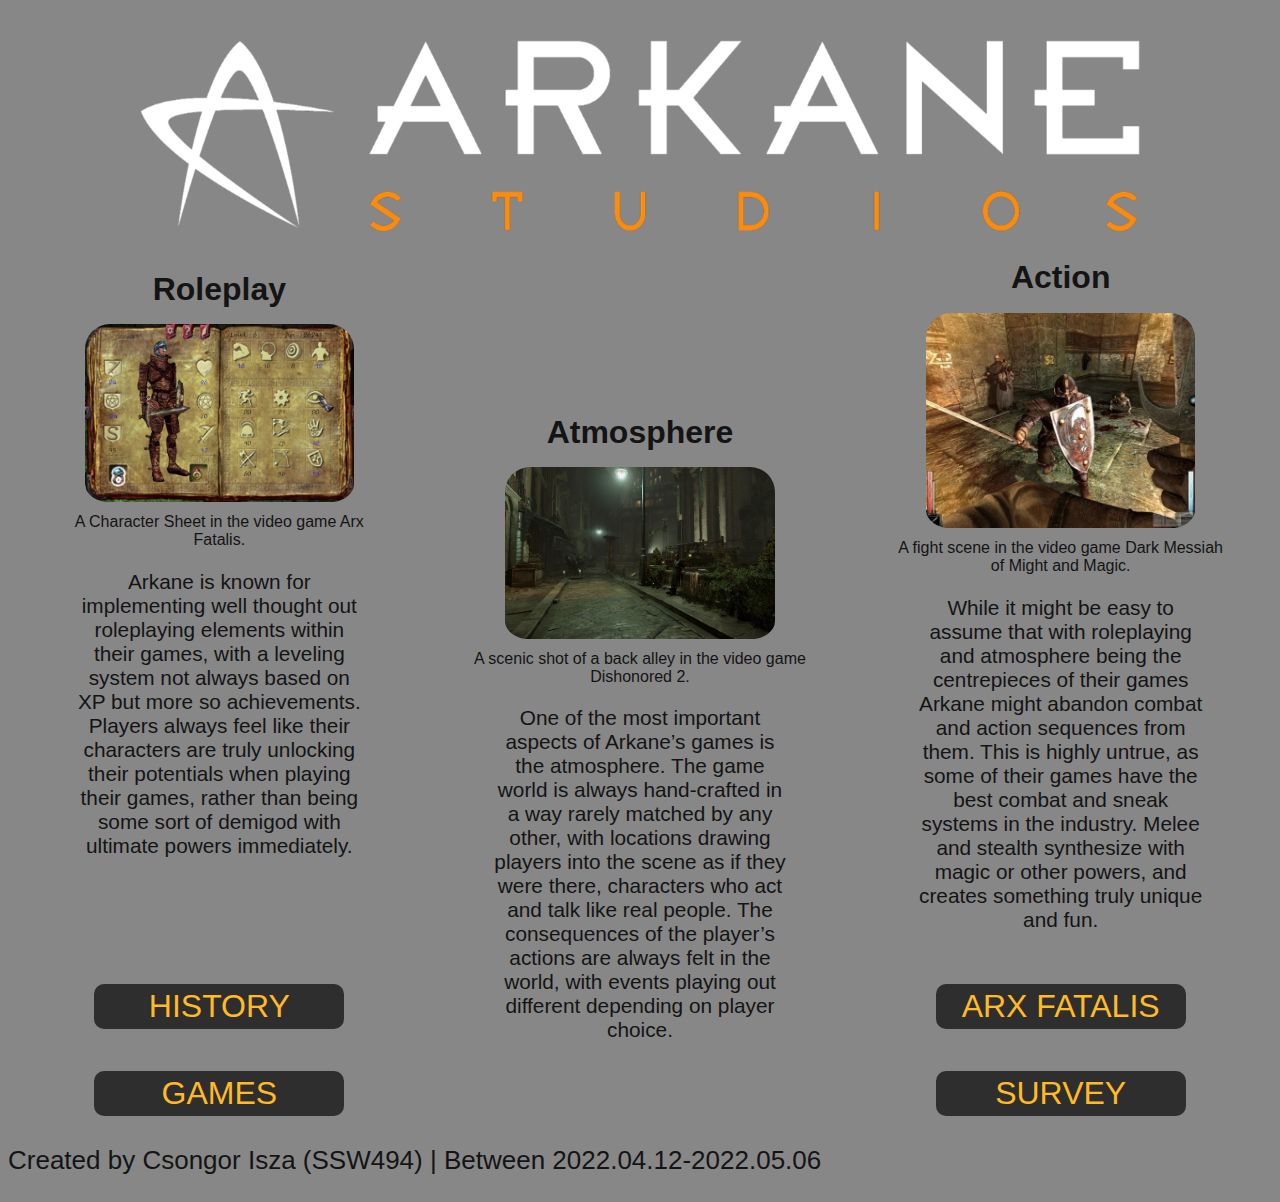
<file: index.html>
<!DOCTYPE html>
<html lang="en">
<head>
    <meta charset="UTF-8">
    <meta name="viewport" content="width=device-width, initial-scale=1">
    <title>Arkane - Home</title>
    <link href="css/style.css" rel="stylesheet">
</head>
<body>
    <nav class="pushaway">
        <a href="#content">Jump to content</a>
    </nav>
    <div class="arkane-logo-div">
        <img src="images/image4.png" class="arkane-logo" alt="Arkane Studios' logo">
    </div>
    <table class="indextable" style="width: 100%; table-layout: fixed">
        <tr>
            <td>
                <div class="welcome-left">
                    <h2 id="content">Roleplay</h2>
                    <figure>
                    <img src="images/image1.png" class="welcome-image" alt="Character Sheet in the video game Arx Fatalis">
                    <figcaption>A Character Sheet in the video game Arx Fatalis.</figcaption>
                    </figure>
                    <p class="welcome-text">
                        Arkane is known for implementing well thought out roleplaying elements within their games, with a leveling system not always based on XP but more so achievements. Players always feel like their characters are truly unlocking their potentials when playing their games, rather than being some sort of demigod with ultimate powers immediately. 
                    </p>
                </div>
            </td>
            <td>
                <div class="welcome-mid">
                    <h2>Atmosphere</h2>
                    <figure>
                    <img src="images/image2.jpg" class="welcome-image" alt="A scenic shot of a back alley in the video game Dishonored 2">
                    <figcaption>A scenic shot of a back alley in the video game Dishonored 2.</figcaption>
                    </figure>
                    <p class="welcome-text">
                        One of the most important aspects of Arkane’s games is the atmosphere. The game world is always hand-crafted in a way rarely matched by any other, with locations drawing players into the scene as if they were there, characters who act and talk like real people. The consequences of the player’s actions are always felt in the world, with events playing out different depending on player choice.
                    </p>
                </div>
            </td>
            <td>
                <div class="welcome-right">
                    <h2>Action</h2>
                    <figure>
                    <img src="images/image3.jpg" class="welcome-image" alt="A fight scene in the video game Dark Messiah of Might and Magic">
                    <figcaption>A fight scene in the video game Dark Messiah of Might and Magic.</figcaption>
                    </figure>
                    <p class="welcome-text">
                        While it might be easy to assume that with roleplaying and atmosphere being the centrepieces of their games Arkane might abandon combat and action sequences from them. This is highly untrue, as some of their games have the best combat and sneak systems in the industry. Melee and stealth synthesize with magic or other powers, and creates something truly unique and fun.
                    </p>
                </div>
            </td>
        </tr>
        <tr>
            <td>
                <div class="indexbuttonsdivup">
                    <a href="history.html" class="link-button">HISTORY</a>
                </div>
                <div class="indexbuttonsdivbot">
                    <a href="games.html" class="link-button">GAMES</a>
                </div>
            </td>
            <td>
            </td>
            <td>
                <div class="indexbuttonsdivup">
                    <a href="arx.html" class="link-button">ARX FATALIS</a>
                </div>
                <div class="indexbuttonsdivbot">
                    <a href="survey.html" class="link-button">SURVEY</a>
                </div>
            </td>
        </tr>
    </table>
    <footer>
        <p>
            Created by Csongor Isza (SSW494) | Between 2022.04.12-2022.05.06
        </p>
    </footer>
</body>
</html>
</file>
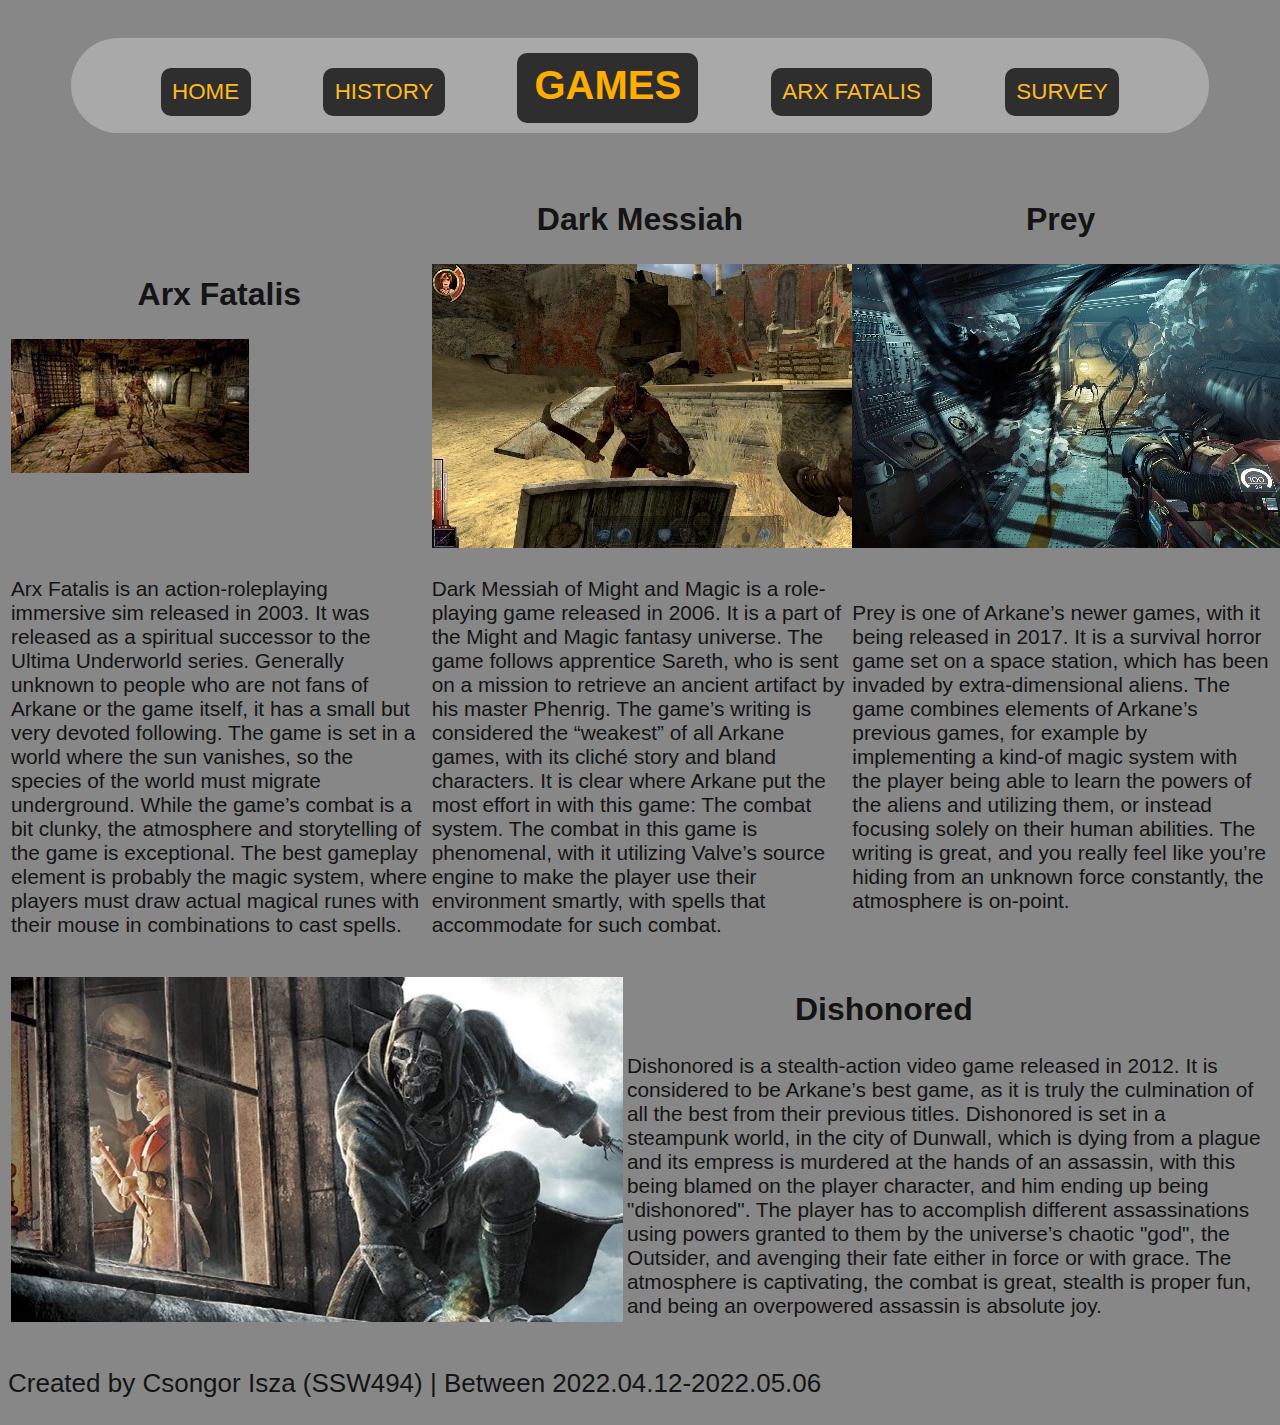
<file: games.html>
<!DOCTYPE html>
<html lang="en">
<head>
    <meta charset="UTF-8">
    <meta name="viewport" content="width=device-width, initial-scale=1">
    <title>Arkane - Games</title>
    <link href="css/style.css" rel="stylesheet">
</head>
<body>
    <div class="topbardiv">
        <nav>
            <a href="index.html" class="topbartext">HOME</a>
            <a href="history.html" class="topbartext">HISTORY</a>
            <a href="games.html" class="topbarcurrent"><h1 class="topbarh1">GAMES</h1></a>
            <a href="arx.html" class="topbartext">ARX FATALIS</a>
            <a href="survey.html" class="topbartext">SURVEY</a>
        </nav>
    </div>
    <table style="table-layout: fixed ; width: 100%;">
        <tr>
            <td>
                <h2>Arx Fatalis</h2>
                <img src="images/image7.jpg" alt="A goblin lord enemy approaches the player in Arx Fatalis.">
            </td>
            <td>
                <h2>Dark Messiah</h2>
                <img src="images/image8.jpg" class="games-img" alt="The player character fights an orc in Dark Messiah with a sword and shield.">
            </td>
            <td>
                <h2>Prey</h2>
                <img src="images/image9.jpg" alt="The player wields a gloo cannon to fight some mimics in Prey.">
            </td>
        </tr>
        <tr>
            <td>
                <p>Arx Fatalis is an action-roleplaying immersive sim released in 2003. It was released as a spiritual successor to the Ultima Underworld series. Generally unknown to people who are not fans of Arkane or the game itself, it has a small but very devoted following. The game is set in a world where the sun vanishes, so the species of the world must migrate underground. While the game’s combat is a bit clunky, the atmosphere and storytelling of the game is exceptional. The best gameplay element is probably the magic system, where players must draw actual magical runes with their mouse in combinations to cast spells.</p>
            </td>
            <td>
                <p>Dark Messiah of Might and Magic is a role-playing game released in 2006. It is a part of the Might and Magic fantasy universe. The game follows apprentice Sareth, who is sent on a mission to retrieve an ancient artifact by his master Phenrig. The game’s writing is considered the “weakest” of all Arkane games, with its cliché story and bland characters. It is clear where Arkane put the most effort in with this game: The combat system. The combat in this game is phenomenal, with it utilizing Valve’s source engine to make the player use their environment smartly, with spells that accommodate for such combat.</p>
            </td>
            <td>
                <p>Prey is one of Arkane’s newer games, with it being released in 2017. It is a survival horror game set on a space station, which has been invaded by extra-dimensional aliens. The game combines elements of Arkane’s previous games, for example by implementing a kind-of magic system with the player being able to learn the powers of the aliens and utilizing them, or instead focusing solely on their human abilities. The writing is great, and you really feel like you’re hiding from an unknown force constantly, the atmosphere is on-point.</p>
            </td>
        </tr>
    </table>
    <table>
        <tr>
            <td>
                <img src="images/image10.jpg" alt="The player character 'Corvo Attano' gets ready to assassinate a character on promotional art for Dishonored.">
            </td>
            <td>
                <article>
                    <header><h2>Dishonored</h2></header>
                    <p>Dishonored is a stealth-action video game released in 2012. It is considered to be Arkane’s best game, as it is truly the culmination of all the best from their previous titles. Dishonored is set in a steampunk world, in the city of Dunwall, which is dying from a plague and its empress is murdered at the hands of an assassin, with this being blamed on the player character, and him ending up being "dishonored". The player has to accomplish different assassinations using powers granted to them by the universe’s chaotic "god", the Outsider, and avenging their fate either in force or with grace. The atmosphere is captivating, the combat is great, stealth is proper fun, and being an overpowered assassin is absolute joy. </p>
                </article>
            </td>
        </tr>
    </table>
    <footer>
        <p class="footertext">
            Created by Csongor Isza (SSW494) | Between 2022.04.12-2022.05.06
        </p>
    </footer>
</body>
</html>
</file>
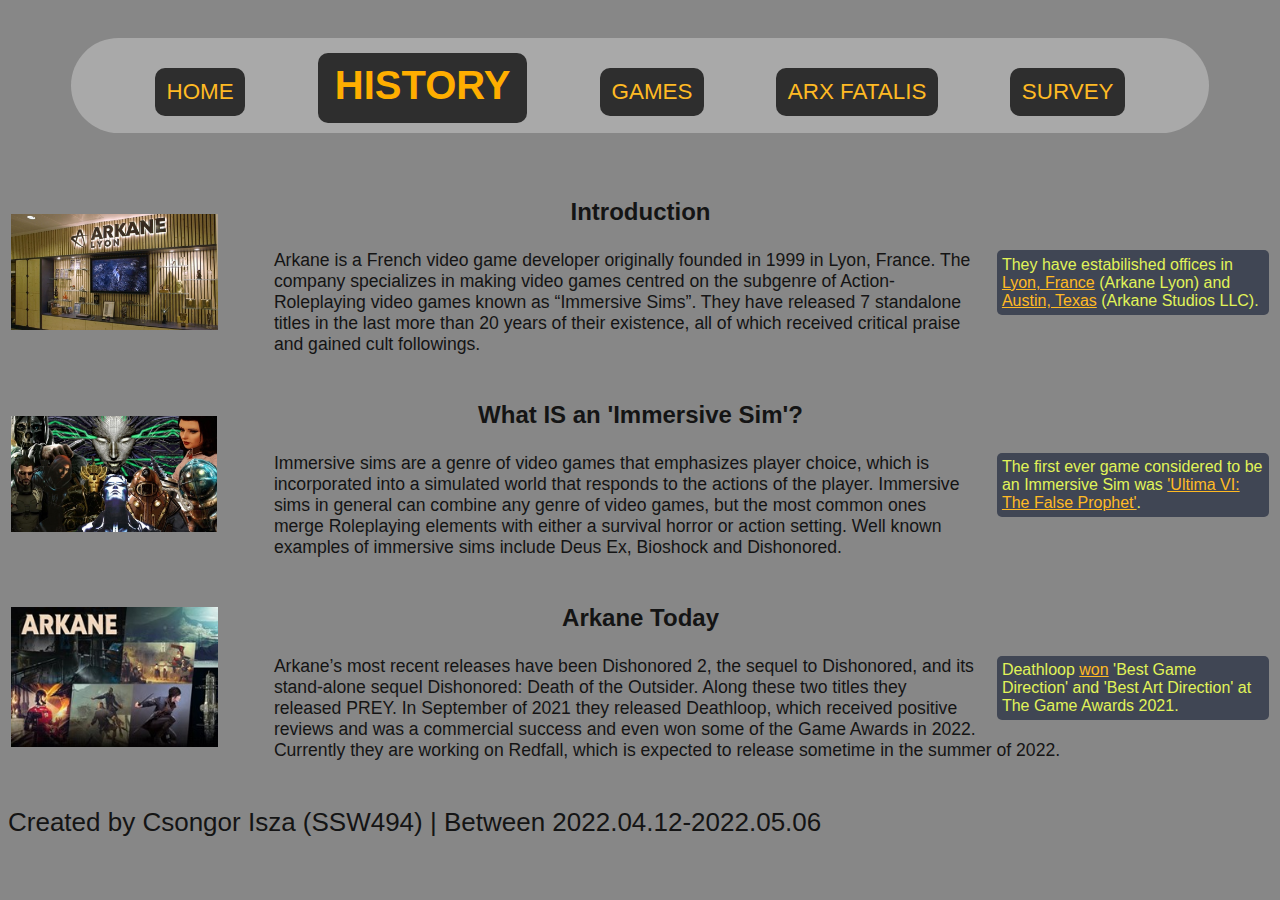
<file: history.html>
<!DOCTYPE html>
<html lang="en">
<head>
    <meta charset="UTF-8">
    <meta name="viewport" content="width=device-width, initial-scale=1">
    <title>Arkane - History</title>
    <link href="css/style.css" rel="stylesheet">
</head>
<body>
    <nav class="pushaway">
        <a href="#content">Jump to content</a>
    </nav>
    <div class="topbardiv">
        <nav>
            <a href="index.html" class="topbartext">HOME</a>
            <a href="history.html" class="topbarcurrent"><h1 class="topbarh1">HISTORY</h1></a>
            <a href="games.html" class="topbartext">GAMES</a>
            <a href="arx.html" class="topbartext">ARX FATALIS</a>
            <a href="survey.html" class="topbartext">SURVEY</a>
        </nav>
    </div>
    <table>
        <tr>
            <td>
                <a id="content" href="images/Ark_Lyon.png"><img src="images/image4.jpg" class="historyimage" alt="A shot of the Arkane Lyon offices' trophy cabinet."></a>
            </td>
            <td class="articlecell">
                <article>
                    <header><h3>Introduction</h3></header>
                    <aside>They have estabilished offices in <a href="https://www.arkane-studios.com/en/lyon" target="_blank">Lyon, France</a> (Arkane Lyon) and <a href="https://www.arkane-studios.com/en/austin" target="_blank">Austin, Texas</a> (Arkane Studios LLC). </aside>
                    <p class="articletext">Arkane is a French video game developer originally founded in 1999 in Lyon, France. The company specializes in making video games centred on the subgenre of Action-Roleplaying video games known as “Immersive Sims”. They have released 7 standalone titles in the last more than 20 years of their existence, all of which received critical praise and gained cult followings.</p>
                </article>
            </td>
        </tr>
        <tr>
            <td>
                <a href="images/immsim.jpg"><img src="images/image5.jpg" class="historyimage" alt="A shot of the Arkane Lyon offices' trophy cabinet."></a>
            </td>
            <td class="articlecell">
                <article>
                    <header><h3>What IS an 'Immersive Sim'?</h3></header>
                    <aside>The first ever game considered to be an Immersive Sim was <a href="https://en.wikipedia.org/wiki/Ultima_VI:_The_False_Prophet" target="_blank">'Ultima VI: The False Prophet'</a>.</aside>
                    <p class="articletext">Immersive sims are a genre of video games that emphasizes player choice, which is incorporated into a simulated world that responds to the actions of the player. Immersive sims in general can combine any genre of video games, but the most common ones merge Roleplaying elements with either a survival horror or action setting. Well known examples of immersive sims include Deus Ex, Bioshock and Dishonored.</p>
                </article>
            </td>
        </tr>
        <tr>
            <td>
                <a href="images/ArkaneGames.jpg"><img src="images/image6.jpg" class="historyimage" alt="A shot of the Arkane Lyon offices' trophy cabinet."></a>
            </td>
            <td class="articlecell">
                <article>
                    <header><h3>Arkane Today</h3></header>
                    <aside>Deathloop <a href="https://en.wikipedia.org/wiki/Deathloop#Awards_and_accolades" target="_blank">won</a> 'Best Game Direction' and 'Best Art Direction' at The Game Awards 2021.</aside>
                    <p class="articletext">Arkane’s most recent releases have been Dishonored 2, the sequel to Dishonored, and its stand-alone sequel Dishonored: Death of the Outsider. Along these two titles they released PREY. In September of 2021 they released Deathloop, which received positive reviews and was a commercial success and even won some of the Game Awards in 2022. Currently they are working on Redfall, which is expected to release sometime in the summer of 2022.</p>
                </article>
            </td>
        </tr>
    </table>
    <footer>
        <p>
            Created by Csongor Isza (SSW494) | Between 2022.04.12-2022.05.06
        </p>
    </footer>
</body>
</html>
</file>
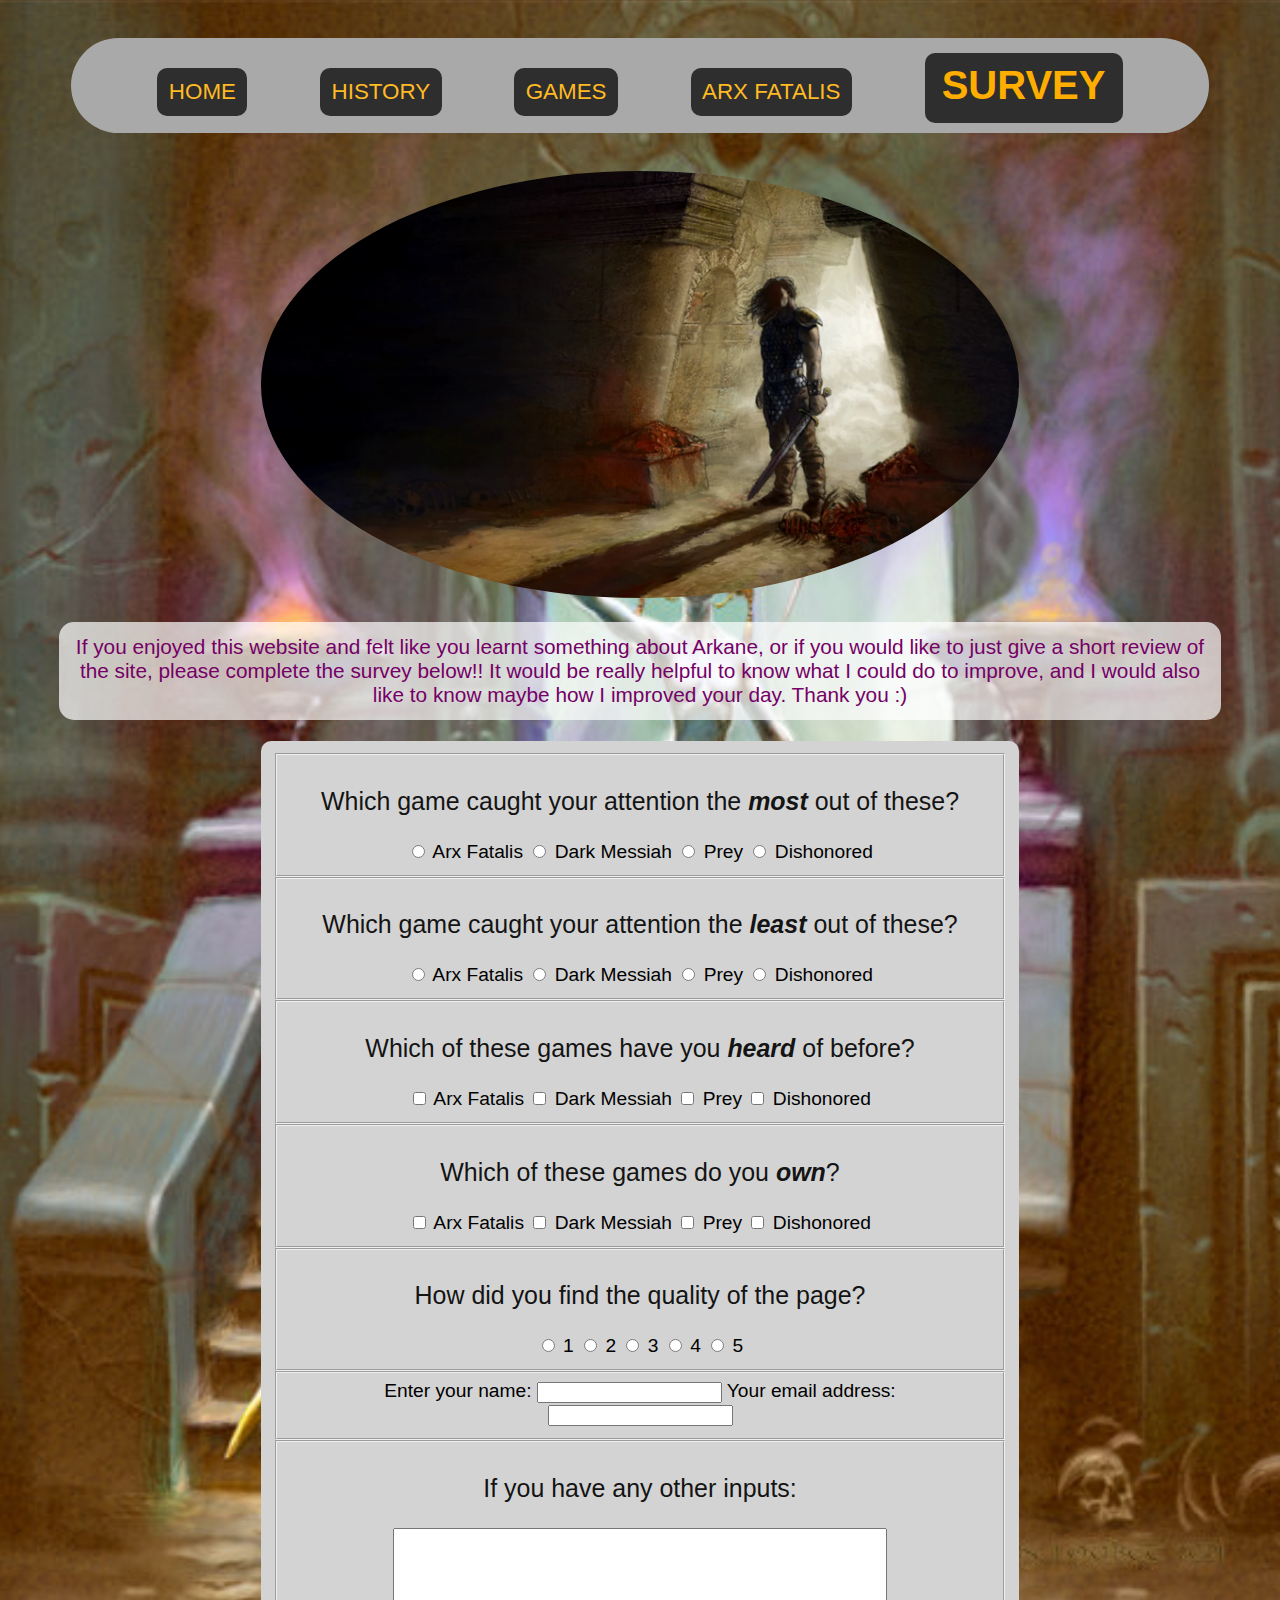
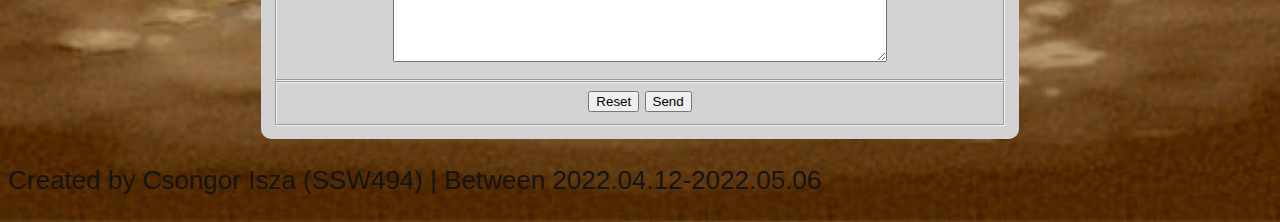
<file: survey.html>
<!DOCTYPE html>
<html lang="en">
<head>
    <meta charset="UTF-8">
    <meta name="viewport" content="width=device-width, initial-scale=1">
    <title>Arkane - Survey</title>
    <link href="css/style.css" rel="stylesheet">
</head>
<body class="formback" style="background-image: url('images/arxcover.jpg');">
    <div class="topbardiv">
        <nav>
            <a href="index.html" class="topbartext">HOME</a>
            <a href="history.html" class="topbartext">HISTORY</a>
            <a href="games.html" class="topbartext">GAMES</a>
            <a href="arx.html" class="topbartext">ARX FATALIS</a>
            <a href="survey.html" class="topbarcurrent"><h1 class="topbarh1">SURVEY</h1></a>
        </nav>
    </div>
    <div class="surveytopdiv">
        <img class="surveyimg" src="images/image12.jpg" alt="Promotional art for Arx Fatalis of the main character holding a sword standing in an archway.">
        <p class="surveythanks">If you enjoyed this website and felt like you learnt something about Arkane, or if you would like to just give a short review of the site, please complete the survey below!! It would be really helpful to know what I could do to improve, and I would also like to know maybe how I improved your day. Thank you :)</p>
    </div>
    <div>
        <form action="mailto:isza.csongi@gmail.com" method="post">
            <fieldset id="caughtattentionmost">
                <p>Which game caught your attention the <i><b>most</b></i> out of these?</p>
                    <input type="radio" id="arxattentionmost" value="Arx_Fatalis" name="caughtattentionmost">
                    <label for="arxattentionmost">Arx Fatalis</label>
                    <input type="radio" id="messiahattentionmost" value="Dark_Messiah" name="caughtattentionmost">
                    <label for="messiahattentionmost">Dark Messiah</label>
                    <input type="radio" id="preyattentionmost" value="Prey" name="caughtattentionmost">
                    <label for="preyattentionmost">Prey</label>
                    <input type="radio" id="dishattentionmost" value="Dishonored" name="caughtattentionmost">
                    <label for="dishattentionmost">Dishonored</label>
            </fieldset>
            <fieldset id="caughtattentionleast">
                <p>Which game caught your attention the <i><b>least</b></i> out of these?</p>
                    <input type="radio" id="arxattentionleast" value="Arx_Fatalis" name="caughtattentionleast">
                    <label for="arxattentionleast">Arx Fatalis</label>
                    <input type="radio" id="messiahattentionleast" value="Dark_Messiah" name="caughtattentionleast">
                    <label for="messiahattentionleast">Dark Messiah</label>
                    <input type="radio" id="preyattentionleast" value="Prey" name="caughtattentionleast">
                    <label for="preyattentionleast">Prey</label>
                    <input type="radio" id="dishattentionleast" value="Dishonored" name="caughtattentionleast">
                    <label for="dishattentionleast">Dishonored</label>
            </fieldset>
            <fieldset id="heardof">
                <p>Which of these games have you <i><b>heard</b></i> of before?</p>
                    <input type="checkbox" id="arxheardof" value="Arx_Fatalis" name="heardof">
                    <label for="arxheardof">Arx Fatalis</label>
                    <input type="checkbox" id="messiahheardof" value="Dark_Messiah" name="heardof">
                    <label for="messiahheardof">Dark Messiah</label>
                    <input type="checkbox" id="preyheardof" value="Prey" name="heardof">
                    <label for="preyheardof">Prey</label>
                    <input type="checkbox" id="dishheardof" value="Dishonored" name="heardof">
                    <label for="dishheardof">Dishonored</label>
            </fieldset>
            <fieldset id="own">
                <p>Which of these games do you <b><i>own</i></b>?</p>
                    <input type="checkbox" id="arxown" value="Arx_Fatalis" name="own">
                    <label for="arxown">Arx Fatalis</label>
                    <input type="checkbox" id="messiahown" value="Dark_Messiah" name="own">
                    <label for="messiahown">Dark Messiah</label>
                    <input type="checkbox" id="preyown" value="Prey" name="own">
                    <label for="preyown">Prey</label>
                    <input type="checkbox" id="dishown" value="Dishonored" name="own">
                    <label for="dishown">Dishonored</label>
            </fieldset>
            <fieldset id="1to5">
                <p>How did you find the quality of the page?</p>
                    <input type="radio" id="rating1" value="1" name="1to5">
                    <label for="rating1">1</label>
                    <input type="radio" id="rating2" value="2" name="1to5">
                    <label for="rating2">2</label>
                    <input type="radio" id="rating3" value="3" name="1to5">
                    <label for="rating3">3</label>
                    <input type="radio" id="rating4" value="4" name="1to5">
                    <label for="rating4">4</label>
                    <input type="radio" id="rating5" value="5" name="1to5">
                    <label for="rating5">5</label>
            </fieldset>
            <fieldset id="nameemail">
                    <label for="name">Enter your name: </label>
                    <input type="text" id="name" name="nameemail">
                    <label for="email">Your email address:</label>
                    <input type="email" id="email" name="nameemail">
            </fieldset>
            <fieldset id="other">
                <p>If you have any other inputs:</p>
                <textarea name="other" maxlength="1024"></textarea>
        </fieldset>
            <fieldset>
                <input type="reset" value="Reset">
                <input type="submit" value="Send">
            </fieldset>
        </form>
    </div>
    <footer>
        <p class="footertext">
            Created by Csongor Isza (SSW494) | Between 2022.04.12-2022.05.06
        </p>
    </footer>
</body>
</html>
</file>
<file: css/style.css>
body {
    background-color: #878787;
    font-family: Arial, Helvetica, sans-serif;
}

a:link {
    color: #ffba24;
}
  
a:visited {
    color: #ffcf66;
}
  
a:hover {
    color: #ffa047;
}
  
a:active {
    color: #ff7b00;
}

h1 {
    font-size: 2.5rem;
    color: rgb(20,20,20);
}
h2 {
    font-size: 2em;
    text-align: center;
    color: rgb(20,20,20);
}
h3 {
    font-size: 1.5em;
    text-align: center;
    color: rgb(20,20,20);
}
p {
    font-size: 1.3em;
    color: rgb(20,20,20);
}

figcaption {
    font-size: 1em;
    color: rgb(20,20,20);
}

video {
    width: 130%;
    height: auto;
}

aside {
    float: right;
    max-width: 25%;
    margin-left: 2%;
    padding: 0.5%;
    border-radius: 5px;
    font-size: 1em;
    color: #e1f358;
    background-color: #404654;
}

form {
    background-color: lightgray;
    border-radius: 10px;
    padding: 1%;
    text-align: center;
    font-size: 1.2rem;
    margin-left: 20%;
    margin-right: 20%;
}

textarea {
    width: 70%;
    height: 10vw;
}

header {
    margin-right: 20%;
}
footer {
    font-size: 1.25em;
    color: black;
}

.pushaway a {
    position: absolute; 
    left: -9999px;
}
.pushaway a:focus {
    position: static;
    background-color: aliceblue;
    color: black;
}

.footertextsurvey {
    color: #e6f41f;
}

.indexbuttonsdivup {
    margin-top: -20%;
    background-color: #2e2e2e;
    margin-left: 20%;
    margin-right: 20%;
    padding: 1%;
    border-radius: 10px;
    text-align: center;
}
.indexbuttonsdivbot {
    margin-top: 10%;
    background-color: #2e2e2e;
    margin-left: 20%;
    margin-right: 20%;
    padding: 1%;
    border-radius: 10px;
    text-align: center;
}
.link-button {
    font-size: 2em;
    text-decoration: none;
}

.topbardiv {
    background-color: darkgray;
    text-align: center;
    margin-right: 5%;
    margin-left: 5%;
    margin-top: 3%;
    margin-bottom: 3%;
    padding-bottom: 2%;
    padding-top: 2%;
    border-radius: 50px;
}

.topbarh1 {
    display: inline;
    color: #ffae00;
}

.topbartext {
    font-size: 1.4em;
    background-color: #2e2e2e;
    margin-right: 3%;
    margin-left: 3%;
    padding: 1%;
    border-radius: 10px;
    text-align: center;
    text-decoration: none;
}

.topbarcurrent {
    font-size: 2em;
    margin-right: 3%;
    margin-left: 3%;
    padding: 1.5%;
    border-radius: 10px;
    background-color: #2e2e2e;
    text-decoration: none;
}

.welcome-image {
    margin-top: -3%;
    max-width: 80%;
    height: 50%;
    border-radius: 25px;
    padding-bottom: 2%;
}

.welcome-left {
    margin-top: -15%;
    text-align: center;
}
.welcome-mid {
    margin-top: 70%;
    text-align: center;
}
.welcome-right {
    margin-top: 3%;
    text-align: center;
}

.welcome-text {
    margin-left: 15%;
    margin-right: 15%;
}
.arkane-logo-div {
    text-align: center;
    margin-left: 10%;
    margin-right: 10%;
    padding-top: 2%;
}
.arkane-logo {
    width: 100%;
}
.gamesimg {
    display: block;
    width: 80%;
    margin-left: auto;
    margin-right: auto;
}
.gamesarticle {
    margin-left: 10%;
    margin-right: 10%;
}
.dishonoredimg {
    width: 100%;
}
.dishonoredarticle {
    margin-left: 3%;
}
.dishonoredtitle {
    margin-left: 18%;
}

.historyimage {
    max-width: 100%;
}
.articletext {
    font-size: 1.1em;
    padding-left: 5%;
    color: rgb(20,20,20);
}
.videoarticle {
    margin-left: 20%;
    font-size: 1em;
    color: rgb(20,20,20);
}
.videodesc {
    margin-right: -30%
}
.videodescback {
    background-color: #2e2e2e;
    padding: 1%;
    border-radius: 10px;
}
.leveltable {
    border: 0.2vh solid black;
}
.leveltabledesc {
    font-size: 1.3em;
}
.leveltablecell {
    border: 0.2vh solid black;
    font-size: 1.1em;
    color: rgb(20,20,20);
    text-align: center;
}
.levelimagecell {
    text-align: center;
}
.levelimage {
    width: 85%;
}
.surveytopdiv {
    text-align: center;
}
.surveyimg {
    width: 60%;
    border-radius: 70%;
}
.surveythanks {
    background-color: rgba(255, 255, 255, 0.7);
    border-radius: 15px;
    padding: 1%;
    margin-left: 4%;
    margin-right: 4%;
    color: #750066;
}

.formback {
    background-size: cover;
    background-position: center center;
}

.indextable {
    margin-top: -10%;
}

.inputother {
    width: 80%;
    height: 30%;
}
</file>
